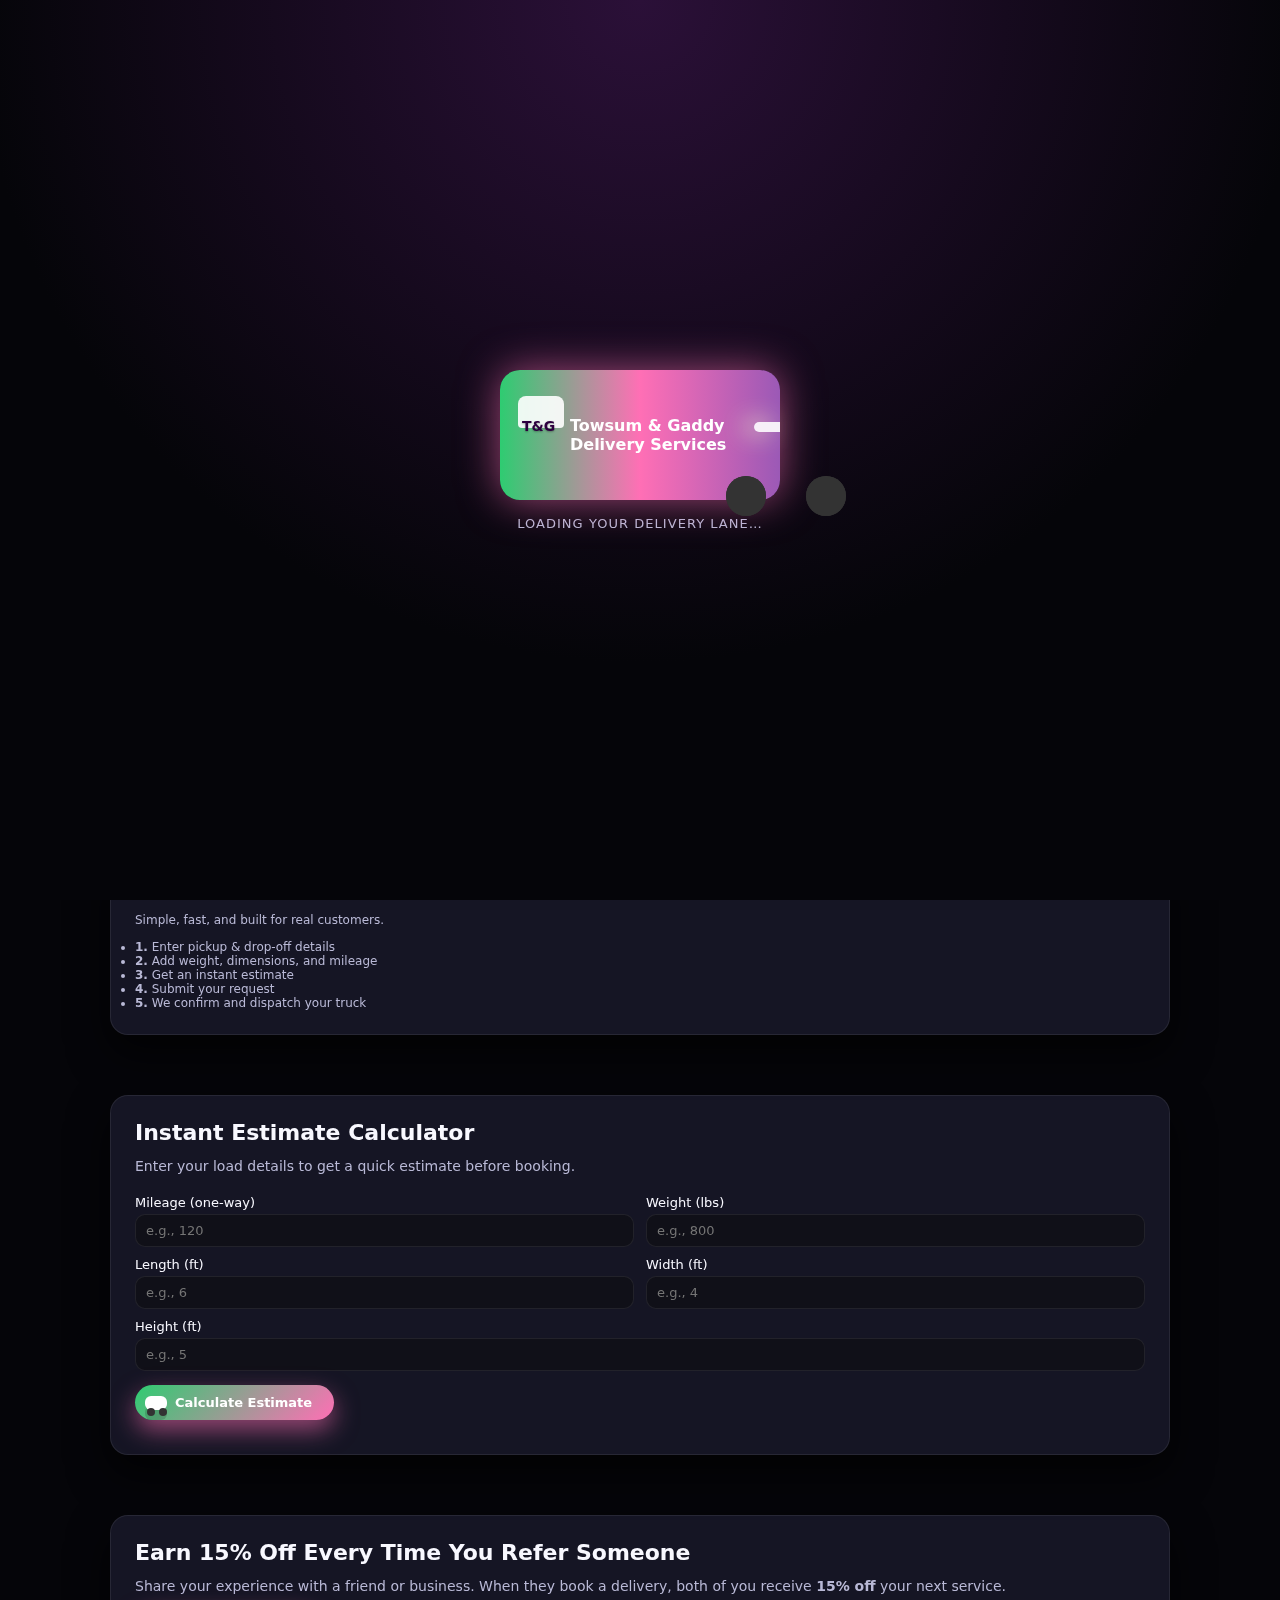
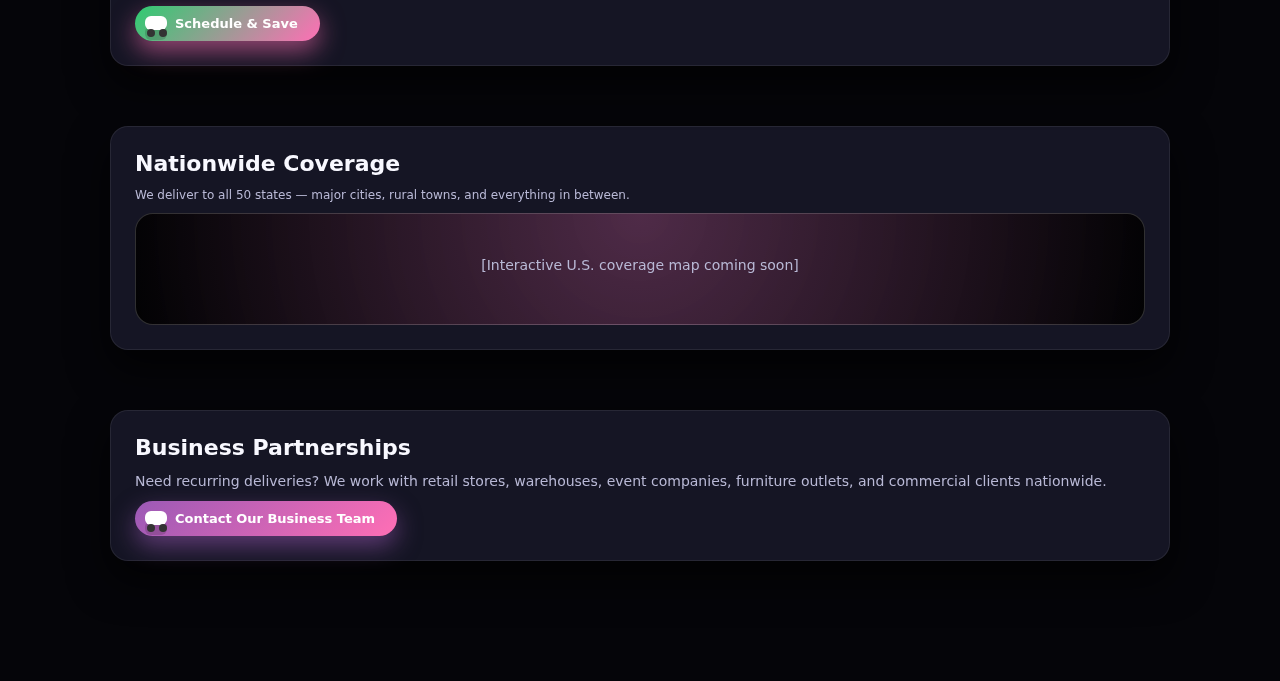
<file: index.html>
<!DOCTYPE html>
<html lang="en">
<head>
  <meta charset="UTF-8" />
  <title>Towsum & Gaddy — Home</title>
  <meta name="viewport" content="width=device-width, initial-scale=1.0" />

  <!-- Correct global links -->
  <link rel="stylesheet" href="styles/style.css">
  <script src="scripts/app.js" defer></script>
</head>

<body data-theme="dark">

  <!-- Hidden admin access -->
  <div id="admin-click-zone" style="position:fixed;top:0;right:0;width:60px;height:60px;z-index:50;"></div>

  <!-- Loading screen -->
  <div id="loading-screen">
    <div class="loading-van">
      Towsum &amp; Gaddy<br/>Delivery Services
      <div class="loading-van-wheels"></div>
      <div class="loading-van-headlights"></div>
    </div>
    <div class="loading-text">Loading your delivery lane…</div>
  </div>

  <!-- Road background -->
  <div class="background-road">
    <div class="road">
      <div class="road-line" style="animation-delay:0s"></div>
      <div class="road-line" style="animation-delay:.25s"></div>
      <div class="road-line" style="animation-delay:.5s"></div>
      <div class="road-line" style="animation-delay:.75s"></div>
    </div>
  </div>

  <!-- Header -->
  <header>
    <div class="nav">
      <div class="logo">Towsum &amp; Gaddy</div>

      <nav class="nav-links">
        <a href="index.html" style="opacity:1;font-weight:700;">Home</a>
        <a href="services.html">Services</a>
        <a href="pricing.html">Pricing</a>
        <a href="schedule.html">Schedule</a>
        <a href="contact.html">Contact</a>
        <a href="privacy.html">Privacy</a>
      </nav>

      <div class="nav-right">
        <button class="theme-toggle" id="theme-toggle">
          <span id="theme-icon">🌙</span>
          <span id="theme-label">Dark</span>
        </button>
        <button class="truck-btn" onclick="location.href='schedule.html'">Schedule</button>
      </div>
    </div>
  </header>

  <!-- MAIN CONTENT -->
  <main>

    <!-- HERO SECTION -->
    <section id="home">
      <div class="hero">

        <!-- LEFT SIDE -->
        <div>
          <div class="hero-badge">
            <span>Nationwide Delivery</span>
            <span style="width:6px;height:6px;border-radius:50%;background:var(--green);"></span>
            <span>26‑Foot Box Trucks</span>
          </div>

          <h1>America’s Most Reliable 26‑Foot Delivery Service</h1>

          <p>
            Towsum & Gaddy delivers anywhere in the United States — fast, insured, and professional.
            Whether it’s oversized freight, furniture, equipment, pallets, or full commercial loads,
            our nationwide fleet handles it with precision and care.
          </p>

          <div class="hero-buttons">
            <button class="truck-btn" onclick="location.href='schedule.html'">Book a Delivery</button>
            <button class="truck-btn secondary" onclick="document.getElementById('estimate').scrollIntoView({behavior:'smooth'})">
              Instant Estimate
            </button>
          </div>

          <div class="pill-row" style="margin-top:18px;">
            <div class="pill">Nationwide Coverage</div>
            <div class="pill">Commercial & Residential</div>
            <div class="pill">Same‑Day Options</div>
            <div class="pill">Insured & Certified</div>
            <div class="pill">15% Referral Discount</div>
          </div>
        </div>

        <!-- RIGHT SIDE CARD -->
        <div class="hero-card">
          <div class="hero-card-title">Trusted Nationwide</div>
          <div class="hero-card-main">Book in minutes. Delivered with care.</div>
          <p class="small-text">
            Your request is instantly sent to dispatch and stored securely in your private dashboard.
          </p>
        </div>

      </div>
    </section>

    <!-- WHY CHOOSE US -->
    <section id="why-us">
      <h2>Why Choose Towsum & Gaddy?</h2>
      <p>We’re not just a delivery service — we’re a nationwide logistics partner.</p>

      <div class="two-col" style="margin-top:20px;">
        <div class="hero-card">
          <h3>Nationwide Coverage</h3>
          <p>We deliver to all 50 states — major cities, rural towns, and everything in between.</p>
        </div>

        <div class="hero-card">
          <h3>Professional 26‑Foot Trucks</h3>
          <p>Perfect for oversized items, freight, pallets, furniture, and equipment.</p>
        </div>

        <div class="hero-card">
          <h3>Transparent Pricing</h3>
          <p>No hidden fees. No surprises. You see your estimate before booking.</p>
        </div>

        <div class="hero-card">
          <h3>Referral Rewards</h3>
          <p>Refer someone and both of you get <strong>15% off</strong> your next delivery.</p>
        </div>
      </div>
    </section>

    <!-- HOW IT WORKS -->
    <section id="how-it-works">
      <h2>How It Works</h2>
      <p class="small-text">Simple, fast, and built for real customers.</p>

      <ul class="small-text" style="margin-top:10px;">
        <li><strong>1.</strong> Enter pickup & drop‑off details</li>
        <li><strong>2.</strong> Add weight, dimensions, and mileage</li>
        <li><strong>3.</strong> Get an instant estimate</li>
        <li><strong>4.</strong> Submit your request</li>
        <li><strong>5.</strong> We confirm and dispatch your truck</li>
      </ul>
    </section>

    <!-- INSTANT ESTIMATE -->
    <section id="estimate">
      <h2>Instant Estimate Calculator</h2>
      <p>Enter your load details to get a quick estimate before booking.</p>

      <form id="estimate-form">
        <div class="two-col">
          <div>
            <label>Mileage (one‑way)</label>
            <input id="est-miles" type="number" placeholder="e.g., 120" required />
          </div>
          <div>
            <label>Weight (lbs)</label>
            <input id="est-weight" type="number" placeholder="e.g., 800" required />
          </div>
        </div>

        <div class="two-col">
          <div>
            <label>Length (ft)</label>
            <input id="est-length" type="number" placeholder="e.g., 6" required />
          </div>
          <div>
            <label>Width (ft)</label>
            <input id="est-width" type="number" placeholder="e.g., 4" required />
          </div>
        </div>

        <div>
          <label>Height (ft)</label>
          <input id="est-height" type="number" placeholder="e.g., 5" required />
        </div>

        <button type="button" class="truck-btn" style="margin-top:14px;" onclick="calculateEstimate()">
          Calculate Estimate
        </button>

        <p id="estimate-result" class="small-text" style="margin-top:10px;font-weight:bold;"></p>
      </form>
    </section>

    <!-- REFERRAL -->
    <section id="referral">
      <h2>Earn 15% Off Every Time You Refer Someone</h2>
      <p>
        Share your experience with a friend or business. When they book a delivery, both of you receive
        <strong>15% off</strong> your next service.
      </p>
      <button class="truck-btn" onclick="location.href='schedule.html'">Schedule & Save</button>
    </section>

    <!-- COVERAGE MAP -->
    <section id="coverage">
      <h2>Nationwide Coverage</h2>
      <p class="small-text">We deliver to all 50 states — major cities, rural towns, and everything in between.</p>

      <div class="hero-card" style="text-align:center;padding:40px;">
        <p style="font-size:14px;color:var(--muted);">
          [Interactive U.S. coverage map coming soon]
        </p>
      </div>
    </section>

    <!-- BUSINESS PARTNERS -->
    <section id="partners">
      <h2>Business Partnerships</h2>
      <p>
        Need recurring deliveries? We work with retail stores, warehouses, event companies, furniture outlets,
        and commercial clients nationwide.
      </p>
      <button class="truck-btn secondary" onclick="location.href='contact.html'">Contact Our Business Team</button>
    </section>

  </main>

</body>
</html>
</file>
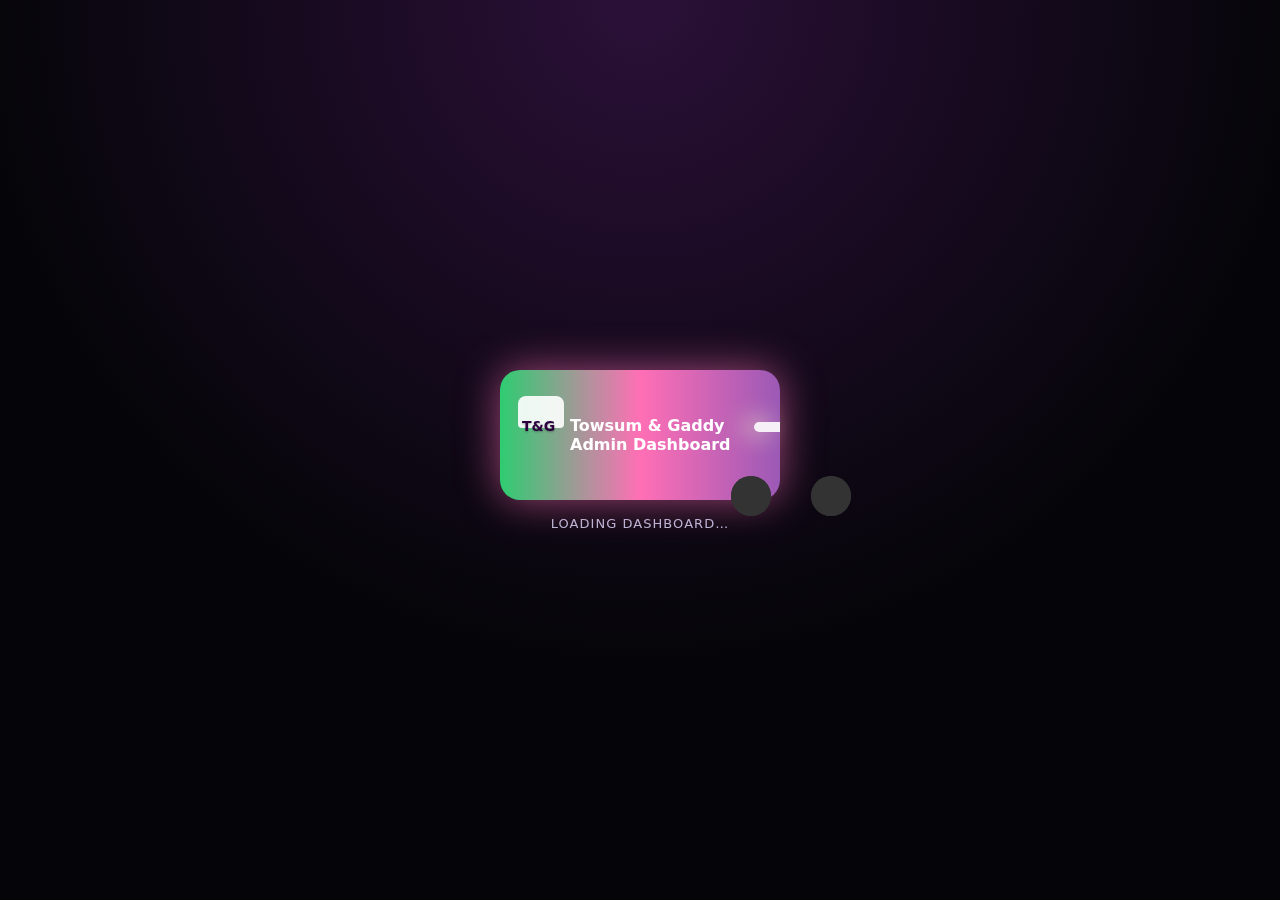
<file: admin.html>
<!DOCTYPE html>
<html lang="en">
<head>
  <meta charset="UTF-8" />
  <title>Towsum & Gaddy — Admin Dashboard</title>
  <meta name="viewport" content="width=device-width, initial-scale=1.0" />

  <link rel="stylesheet" href="styles/style.css">
  <script src="scripts/app.js" defer></script>
</head>

<body data-theme="dark">

  <!-- Hidden admin tap zone -->
  <div id="admin-click-zone" style="position:fixed;top:0;right:0;width:50px;height:50px;z-index:50;"></div>

  <!-- Loading screen -->
  <div id="loading-screen">
    <div class="loading-van">
      Towsum &amp; Gaddy<br/>Admin Dashboard
      <div class="loading-van-wheels"></div>
      <div class="loading-van-headlights"></div>
    </div>
    <div class="loading-text">Loading dashboard…</div>
  </div>

  <!-- Road background -->
  <div class="background-road">
    <div class="road">
      <div class="road-line"></div>
      <div class="road-line" style="animation-delay:.25s"></div>
      <div class="road-line" style="animation-delay:.5s"></div>
      <div class="road-line" style="animation-delay:.75s"></div>
    </div>
  </div>

  <!-- HEADER -->
  <header>
    <div class="nav">
      <div class="logo">Admin — Towsum &amp; Gaddy</div>

      <div class="nav-right">
        <button class="theme-toggle" id="theme-toggle">
          <span id="theme-icon">🌙</span>
          <span id="theme-label">Dark</span>
        </button>
      </div>
    </div>
  </header>

  <!-- SIDEBAR + MAIN -->
  <div style="display:flex;min-height:calc(100vh - 70px);">

    <!-- SIDEBAR -->
    <aside style="
      width:240px;
      background:var(--card);
      border-right:1px solid var(--border-subtle);
      padding:20px;
      display:flex;
      flex-direction:column;
      gap:12px;
    ">
      <button class="dash-btn active" data-section="home">🏠 Overview</button>
      <button class="dash-btn" data-section="clients">👤 Clients</button>
      <button class="dash-btn" data-section="deliveries">🚚 Deliveries</button>
      <button class="dash-btn" data-section="contracts">📄 Contracts</button>
      <button class="dash-btn" data-section="employees">🧑‍🔧 Employees</button>
      <button class="dash-btn" data-section="settings">⚙️ Settings</button>

      <div style="margin-top:auto;">
        <button class="truck-btn secondary" onclick="location.href='index.html'">Exit Dashboard</button>
      </div>
    </aside>

    <!-- MAIN CONTENT -->
    <main style="flex:1;padding:24px;">

      <!-- OVERVIEW -->
      <section id="dash-home">
        <h2>Dashboard Overview</h2>
        <p class="small-text">Your business at a glance.</p>

        <div class="two-col" style="margin-top:20px;">
          <div class="hero-card">
            <h3>Total Clients</h3>
            <div id="stat-clients" class="hero-card-main">0</div>
          </div>

          <div class="hero-card">
            <h3>Total Deliveries</h3>
            <div id="stat-deliveries" class="hero-card-main">0</div>
          </div>

          <div class="hero-card">
            <h3>Total Contracts</h3>
            <div id="stat-contracts" class="hero-card-main">0</div>
          </div>

          <div class="hero-card">
            <h3>Total Employees</h3>
            <div id="stat-employees" class="hero-card-main">0</div>
          </div>
        </div>
      </section>

      <!-- CLIENTS -->
      <section id="dash-clients" style="display:none;">
        <h2>Clients</h2>

        <div class="hero-card" style="margin-bottom:20px;">
          <h3>Add Client</h3>
          <div class="two-col">
            <input id="client-add-name" placeholder="Name">
            <input id="client-add-phone" placeholder="Phone">
          </div>
          <div class="two-col">
            <input id="client-add-email" placeholder="Email">
            <input id="client-add-address" placeholder="Address">
          </div>
          <button id="client-add-btn" class="truck-btn" style="margin-top:10px;">Add Client</button>
        </div>

        <table class="admin-table">
          <thead>
            <tr>
              <th>Name</th><th>Phone</th><th>Email</th><th>Address</th><th>Notes</th>
            </tr>
          </thead>
          <tbody id="clients-table"></tbody>
        </table>
      </section>

      <!-- DELIVERIES -->
      <section id="dash-deliveries" style="display:none;">
        <h2>Deliveries</h2>

        <div class="hero-card" style="margin-bottom:20px;">
          <h3>Add Delivery</h3>
          <div class="two-col">
            <input id="del-add-client" placeholder="Client Name">
            <input id="del-add-pickup" placeholder="Pickup Address">
          </div>
          <div class="two-col">
            <input id="del-add-dropoff" placeholder="Drop‑off Address">
            <input id="del-add-datetime" type="datetime-local">
          </div>
          <button id="del-add-btn" class="truck-btn" style="margin-top:10px;">Add Delivery</button>
        </div>

        <table class="admin-table">
          <thead>
            <tr>
              <th>ID</th><th>Client</th><th>Pickup</th><th>Drop‑off</th><th>Date/Time</th><th>Status</th>
            </tr>
          </thead>
          <tbody id="deliveries-table"></tbody>
        </table>
      </section>

      <!-- CONTRACTS -->
      <section id="dash-contracts" style="display:none;">
        <h2>Contracts</h2>

        <div class="hero-card" style="margin-bottom:20px;">
          <h3>Add Contract</h3>
          <div class="two-col">
            <input id="con-add-client" placeholder="Client Name">
            <input id="con-add-type" placeholder="Contract Type">
          </div>
          <div class="two-col">
            <input id="con-add-rate" placeholder="Rate">
            <input id="con-add-status" placeholder="Status (Draft/Active)">
          </div>
          <button id="con-add-btn" class="truck-btn" style="margin-top:10px;">Add Contract</button>
        </div>

        <table class="admin-table">
          <thead>
            <tr>
              <th>ID</th><th>Client</th><th>Type</th><th>Rate</th><th>Status</th>
            </tr>
          </thead>
          <tbody id="contracts-table"></tbody>
        </table>
      </section>

      <!-- EMPLOYEES -->
      <section id="dash-employees" style="display:none;">
        <h2>Employees</h2>

        <div class="hero-card" style="margin-bottom:20px;">
          <h3>Add Employee</h3>
          <div class="two-col">
            <input id="emp-add-name" placeholder="Name">
            <input id="emp-add-phone" placeholder="Phone">
          </div>
          <div class="two-col">
            <input id="emp-add-email" placeholder="Email">
            <input id="emp-add-role" placeholder="Role">
          </div>
          <button id="emp-add-btn" class="truck-btn" style="margin-top:10px;">Add Employee</button>
        </div>

        <table class="admin-table">
          <thead>
            <tr>
              <th>Name</th><th>Phone</th><th>Email</th><th>Role</th>
            </tr>
          </thead>
          <tbody id="employees-table"></tbody>
        </table>
      </section>

      <!-- SETTINGS -->
      <section id="dash-settings" style="display:none;">
        <h2>Settings</h2>

        <div class="hero-card">
          <h3>Change Admin PIN</h3>
          <input id="pin-change" placeholder="New PIN">
          <button id="pin-save" class="truck-btn" style="margin-top:10px;">Save PIN</button>
        </div>
      </section>

    </main>
  </div>

</body>
</html>
</file>
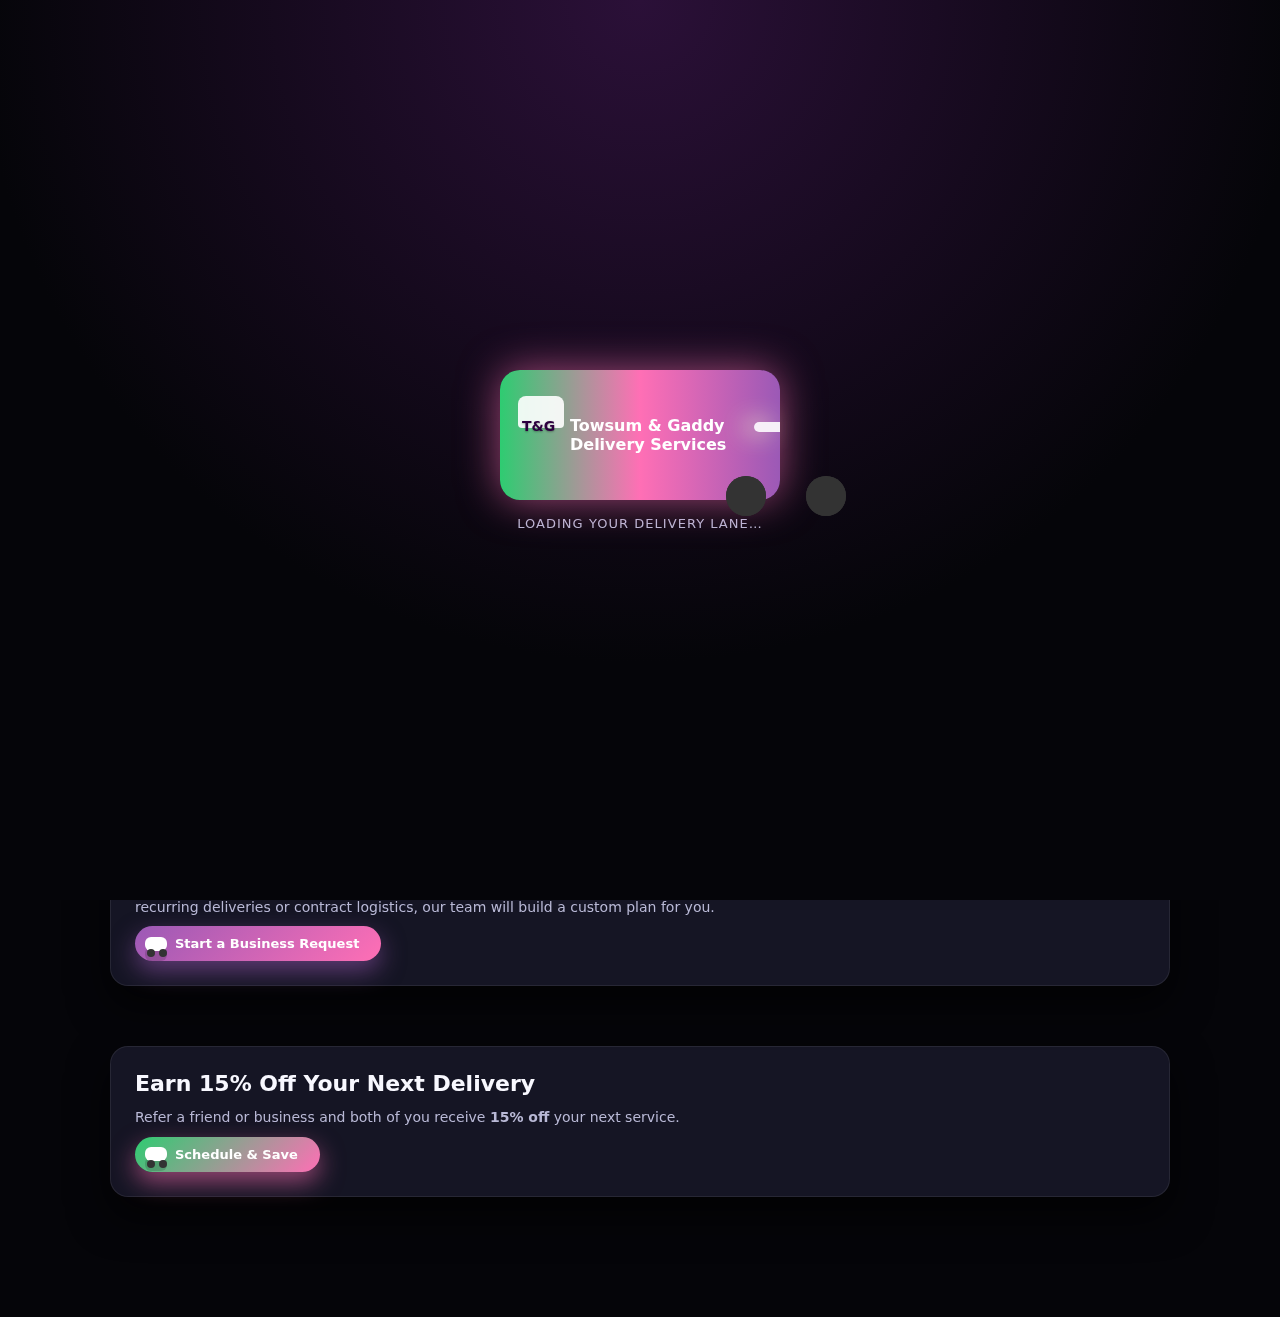
<file: contact.html>
<!DOCTYPE html>
<html lang="en">
<head>
  <meta charset="UTF-8" />
  <title>Towsum & Gaddy — Contact</title>
  <meta name="viewport" content="width=device-width, initial-scale=1.0" />

  <!-- Correct global links -->
  <link rel="stylesheet" href="styles/style.css">
  <script src="scripts/app.js" defer></script>
</head>

<body data-theme="dark">

  <!-- Hidden admin access -->
  <div id="admin-click-zone" style="position:fixed;top:0;right:0;width:60px;height:60px;z-index:50;"></div>

  <!-- Loading screen -->
  <div id="loading-screen">
    <div class="loading-van">
      Towsum &amp; Gaddy<br/>Delivery Services
      <div class="loading-van-wheels"></div>
      <div class="loading-van-headlights"></div>
    </div>
    <div class="loading-text">Loading your delivery lane…</div>
  </div>

  <!-- Road background -->
  <div class="background-road">
    <div class="road">
      <div class="road-line" style="animation-delay:0s"></div>
      <div class="road-line" style="animation-delay:.25s"></div>
      <div class="road-line" style="animation-delay:.5s"></div>
      <div class="road-line" style="animation-delay:.75s"></div>
    </div>
  </div>

  <!-- Header -->
  <header>
    <div class="nav">
      <div class="logo">Towsum &amp; Gaddy</div>

      <nav class="nav-links">
        <a href="index.html">Home</a>
        <a href="services.html">Services</a>
        <a href="pricing.html">Pricing</a>
        <a href="schedule.html">Schedule</a>
        <a href="contact.html" style="opacity:1;font-weight:700;">Contact</a>
        <a href="privacy.html">Privacy</a>
      </nav>

      <div class="nav-right">
        <button class="theme-toggle" id="theme-toggle">
          <span id="theme-icon">🌙</span>
          <span id="theme-label">Dark</span>
        </button>
        <button class="truck-btn" onclick="location.href='schedule.html'">Schedule</button>
      </div>
    </div>
  </header>

  <!-- MAIN CONTENT -->
  <main>

    <!-- CONTACT INTRO -->
    <section id="contact">
      <h2>Contact Towsum & Gaddy</h2>
      <p>
        Whether you need a custom quote, have questions about nationwide delivery, or want to set up a business
        partnership — our team is here to help.
      </p>

      <p class="small-text" style="margin-top:10px;">
        Email: <strong>Towsummanadement55@gmail.com</strong><br/>
        Hours: Mon–Sat, standard business hours (custom arrangements available)
      </p>

      <p class="small-text" style="margin-top:10px;">
        Prefer to book directly? <a href="schedule.html" class="link">Schedule a delivery</a>.
      </p>
    </section>

    <!-- CONTACT FORM -->
    <section id="contact-form-section">
      <h2>Send Us a Message</h2>
      <p class="small-text">Your message goes directly to our dispatch inbox.</p>

      <form id="contact-form">
        <div class="two-col">
          <div>
            <label>Your Name</label>
            <input id="c-name" required />
          </div>
          <div>
            <label>Your Email</label>
            <input id="c-email" type="email" required />
          </div>
        </div>

        <label>Your Phone</label>
        <input id="c-phone" required />

        <label>Your Message</label>
        <textarea id="c-message" placeholder="Tell us what you need help with…" required></textarea>

        <button type="submit" class="truck-btn" style="margin-top:14px;">Send Message</button>
      </form>

      <p id="contact-result" class="small-text" style="margin-top:10px;font-weight:bold;"></p>
    </section>

    <!-- BUSINESS INQUIRIES -->
    <section id="business">
      <h2>Business & Partnership Inquiries</h2>
      <p>
        Towsum & Gaddy works with retail stores, warehouses, furniture outlets, event companies, and commercial clients
        nationwide. If you need recurring deliveries or contract logistics, our team will build a custom plan for you.
      </p>
      <button class="truck-btn secondary" onclick="location.href='schedule.html'">Start a Business Request</button>
    </section>

    <!-- REFERRAL REMINDER -->
    <section id="referral">
      <h2>Earn 15% Off Your Next Delivery</h2>
      <p>
        Refer a friend or business and both of you receive <strong>15% off</strong> your next service.
      </p>
      <button class="truck-btn" onclick="location.href='schedule.html'">Schedule & Save</button>
    </section>

  </main>

</body>
</html>
</file>
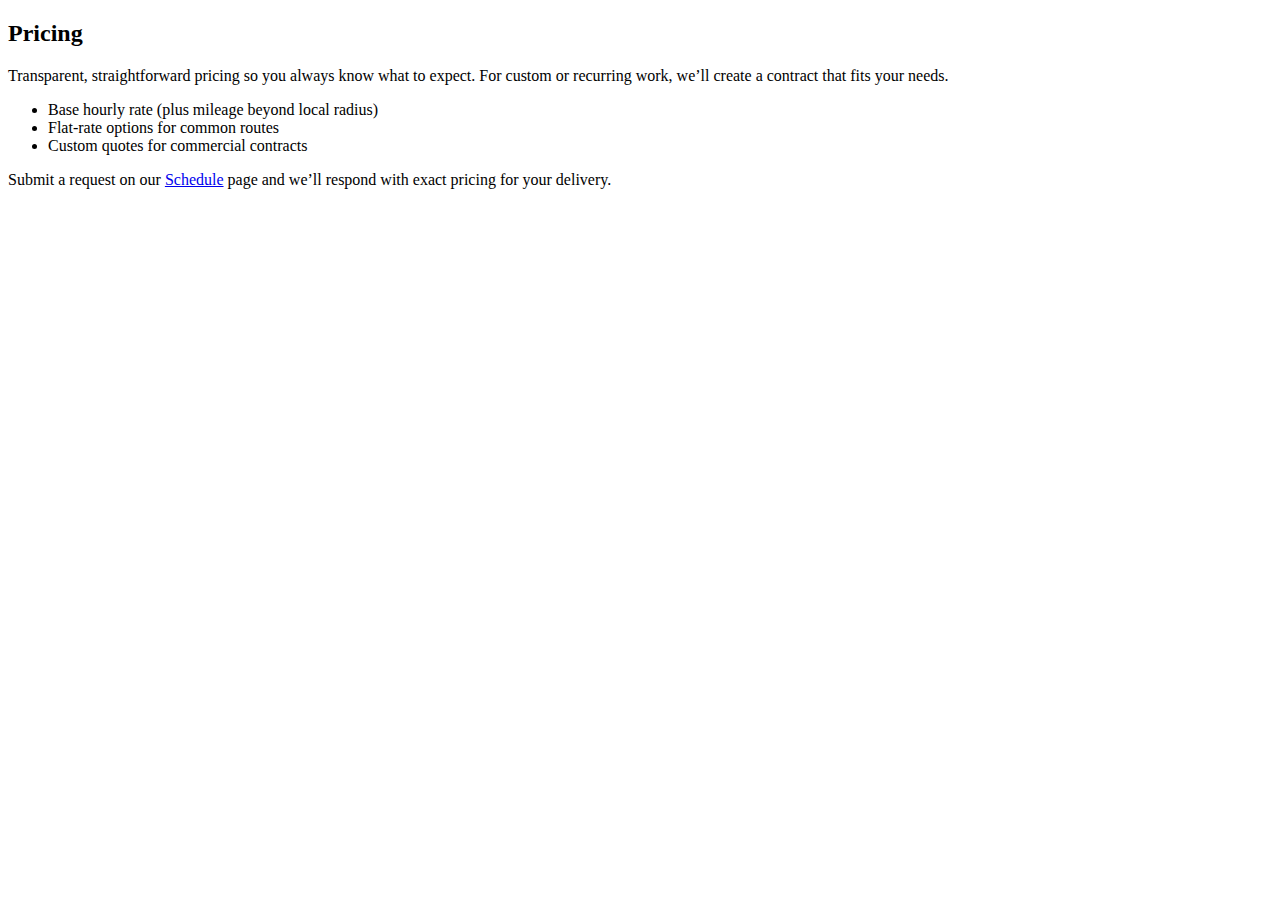
<file: pricing.html>
<!-- pricing.html -->
<!DOCTYPE html>
<html lang="en">
<head>
  <meta charset="UTF-8" />
  <title>Towsum & Gaddy — Pricing</title>
  <meta name="viewport" content="width=device-width, initial-scale=1.0" />
  <!-- reuse same <style> block from index.html -->
</head>
<body data-theme="dark">
  <!-- loading, background, admin zone, header -->
  <main>
    <section id="pricing">
      <h2>Pricing</h2>
      <p>
        Transparent, straightforward pricing so you always know what to expect. For custom or recurring work, we’ll
        create a contract that fits your needs.
      </p>
      <ul class="small-text">
        <li>Base hourly rate (plus mileage beyond local radius)</li>
        <li>Flat‑rate options for common routes</li>
        <li>Custom quotes for commercial contracts</li>
      </ul>
      <p class="small-text" style="margin-top:8px;">
        Submit a request on our <a href="schedule.html" class="link">Schedule</a> page and we’ll respond with exact
        pricing for your delivery.
      </p>
    </section>
  </main>
  <!-- reuse same <script> -->
</body>
</html>
</file>
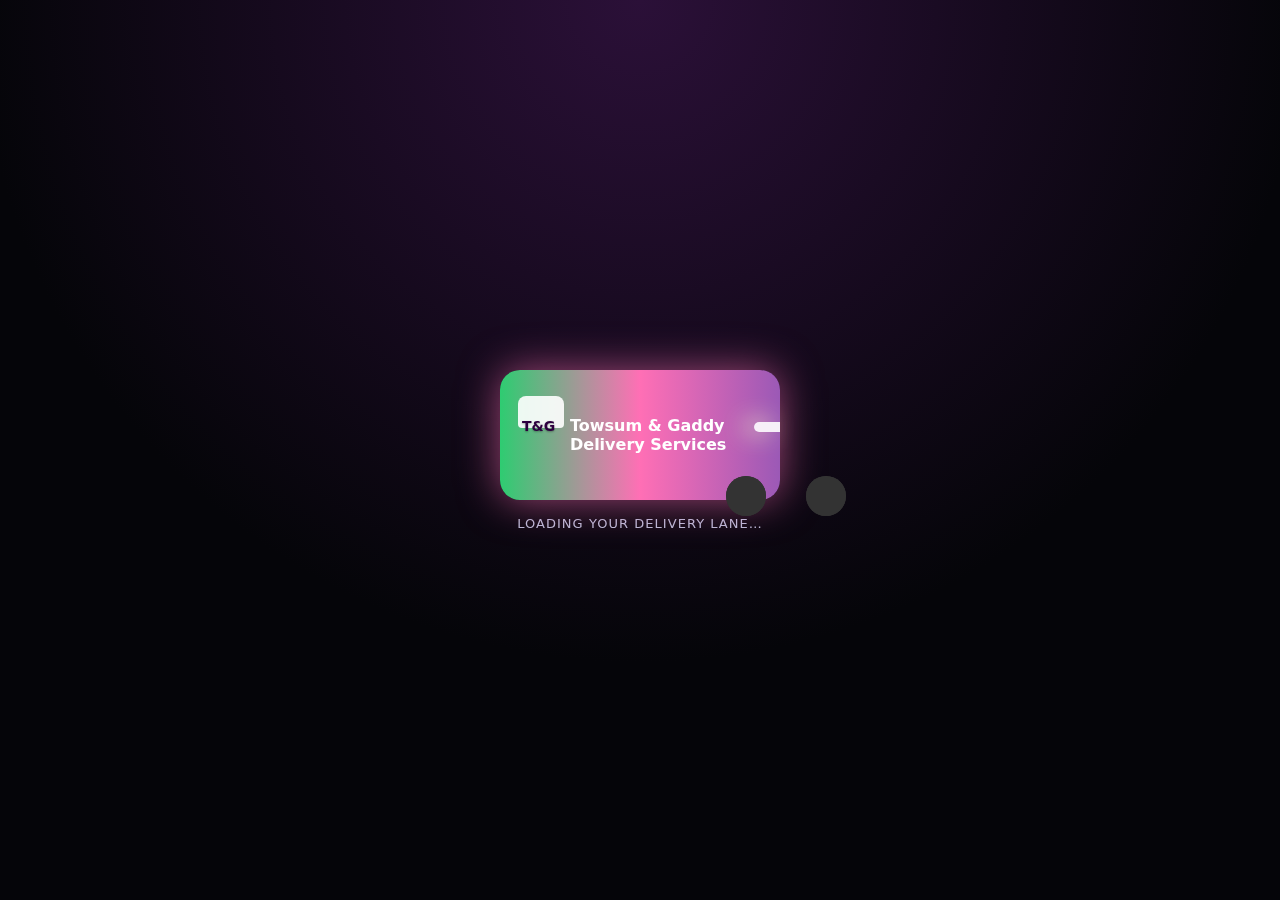
<file: privacy.html>
<!DOCTYPE html>
<html lang="en">
<head>
  <meta charset="UTF-8" />
  <title>Towsum & Gaddy — Privacy Policy</title>
  <meta name="viewport" content="width=device-width, initial-scale=1.0" />

  <link rel="stylesheet" href="styles/style.css">
  <script src="scripts/app.js" defer></script>
</head>

<body data-theme="dark">

  <div id="admin-click-zone" style="position:fixed;top:0;right:0;width:60px;height:60px;z-index:50;"></div>

  <div id="loading-screen">
    <div class="loading-van">
      Towsum &amp; Gaddy<br/>Delivery Services
      <div class="loading-van-wheels"></div>
      <div class="loading-van-headlights"></div>
    </div>
    <div class="loading-text">Loading your delivery lane…</div>
  </div>

  <div class="background-road">
    <div class="road">
      <div class="road-line"></div>
      <div class="road-line" style="animation-delay:.25s"></div>
      <div class="road-line" style="animation-delay:.5s"></div>
      <div class="road-line" style="animation-delay:.75s"></div>
    </div>
  </div>

  <header>
    <div class="nav">
      <div class="logo">Towsum &amp; Gaddy</div>

      <nav class="nav-links">
        <a href="index.html">Home</a>
        <a href="services.html">Services</a>
        <a href="pricing.html">Pricing</a>
        <a href="schedule.html">Schedule</a>
        <a href="contact.html">Contact</a>
        <a href="privacy.html" style="opacity:1;font-weight:700;">Privacy</a>
      </nav>

      <div class="nav-right">
        <button class="theme-toggle" id="theme-toggle">
          <span id="theme-icon">🌙</span>
          <span id="theme-label">Dark</span>
        </button>
      </div>
    </div>
  </header>

  <main>

    <section id="privacy">
      <h2>Privacy Policy</h2>
      <p>
        Towsum & Gaddy respects your privacy. We only collect information needed to schedule deliveries,
        communicate with clients, and operate our business.
      </p>

      <h3>Information We Collect</h3>
      <ul class="small-text">
        <li>Name, phone number, and email</li>
        <li>Pickup and drop‑off addresses</li>
        <li>Cargo details</li>
        <li>Messages sent through our contact form</li>
      </ul>

      <h3>How We Use Your Information</h3>
      <ul class="small-text">
        <li>To schedule and confirm deliveries</li>
        <li>To communicate with clients</li>
        <li>To improve our services</li>
      </ul>

      <h3>Your Data</h3>
      <p class="small-text">
        Your information is stored securely and never sold or shared with third parties.
      </p>

      <h3>Contact Us</h3>
      <p class="small-text">
        For privacy questions, email: <strong>Towsummanadement55@gmail.com</strong>
      </p>
    </section>

  </main>

</body>
</html>
</file>
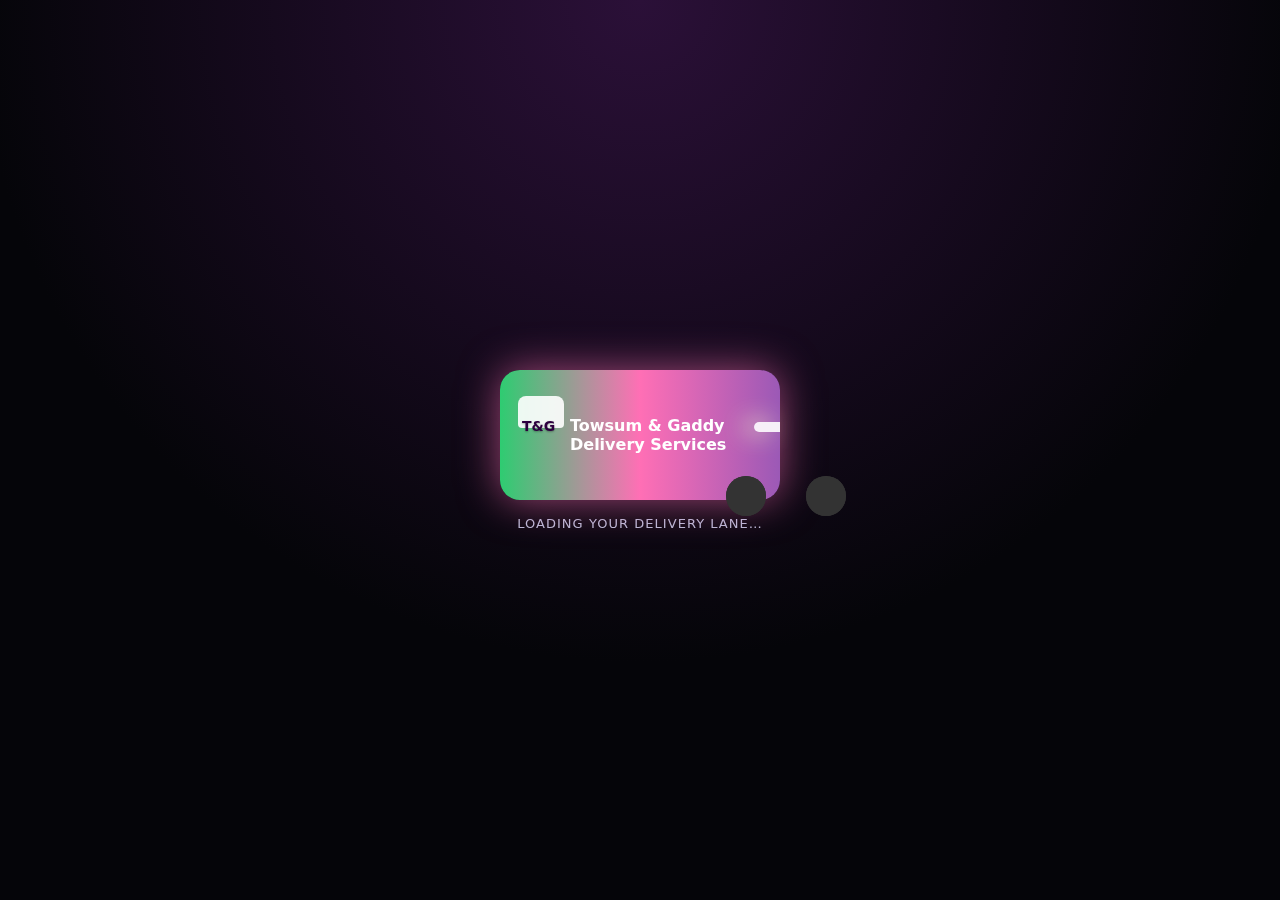
<file: schedule.html>
<!DOCTYPE html>
<html lang="en">
<head>
  <meta charset="UTF-8" />
  <title>Towsum & Gaddy — Schedule Delivery</title>
  <meta name="viewport" content="width=device-width, initial-scale=1.0" />

  <link rel="stylesheet" href="styles/style.css">
  <script src="scripts/app.js" defer></script>
</head>

<body data-theme="dark">

  <div id="admin-click-zone" style="position:fixed;top:0;right:0;width:60px;height:60px;z-index:50;"></div>

  <div id="loading-screen">
    <div class="loading-van">
      Towsum &amp; Gaddy<br/>Delivery Services
      <div class="loading-van-wheels"></div>
      <div class="loading-van-headlights"></div>
    </div>
    <div class="loading-text">Loading your delivery lane…</div>
  </div>

  <div class="background-road">
    <div class="road">
      <div class="road-line"></div>
      <div class="road-line" style="animation-delay:.25s"></div>
      <div class="road-line" style="animation-delay:.5s"></div>
      <div class="road-line" style="animation-delay:.75s"></div>
    </div>
  </div>

  <header>
    <div class="nav">
      <div class="logo">Towsum &amp; Gaddy</div>

      <nav class="nav-links">
        <a href="index.html">Home</a>
        <a href="services.html">Services</a>
        <a href="pricing.html">Pricing</a>
        <a href="schedule.html" style="opacity:1;font-weight:700;">Schedule</a>
        <a href="contact.html">Contact</a>
        <a href="privacy.html">Privacy</a>
      </nav>

      <div class="nav-right">
        <button class="theme-toggle" id="theme-toggle">
          <span id="theme-icon">🌙</span>
          <span id="theme-label">Dark</span>
        </button>
      </div>
    </div>
  </header>

  <main>

    <section id="schedule">
      <h2>Schedule a Delivery</h2>
      <p>Fill out the form below and our dispatch team will confirm your delivery.</p>

      <form id="schedule-form">

        <div class="two-col">
          <div>
            <label>Your Name</label>
            <input id="client-name" required />
          </div>
          <div>
            <label>Your Phone</label>
            <input id="client-phone" required />
          </div>
        </div>

        <label>Your Email</label>
        <input id="client-email" type="email" required />

        <label>Preferred Date & Time</label>
        <input id="preferred-date" type="datetime-local" required />

        <label>Pickup Address</label>
        <input id="pickup-address" required />

        <label>Drop‑off Address</label>
        <input id="dropoff-address" required />

        <label>Cargo Description</label>
        <textarea id="cargo-description" required></textarea>

        <label>Add‑ons</label>
        <select id="addons">
          <option value="">None</option>
          <option value="Liftgate">Liftgate</option>
          <option value="Extra Labor">Extra Labor</option>
          <option value="Fragile Handling">Fragile Handling</option>
        </select>

        <button class="truck-btn" style="margin-top:20px;">Submit Request</button>
      </form>

    </section>

  </main>

</body>
</html>
</file>
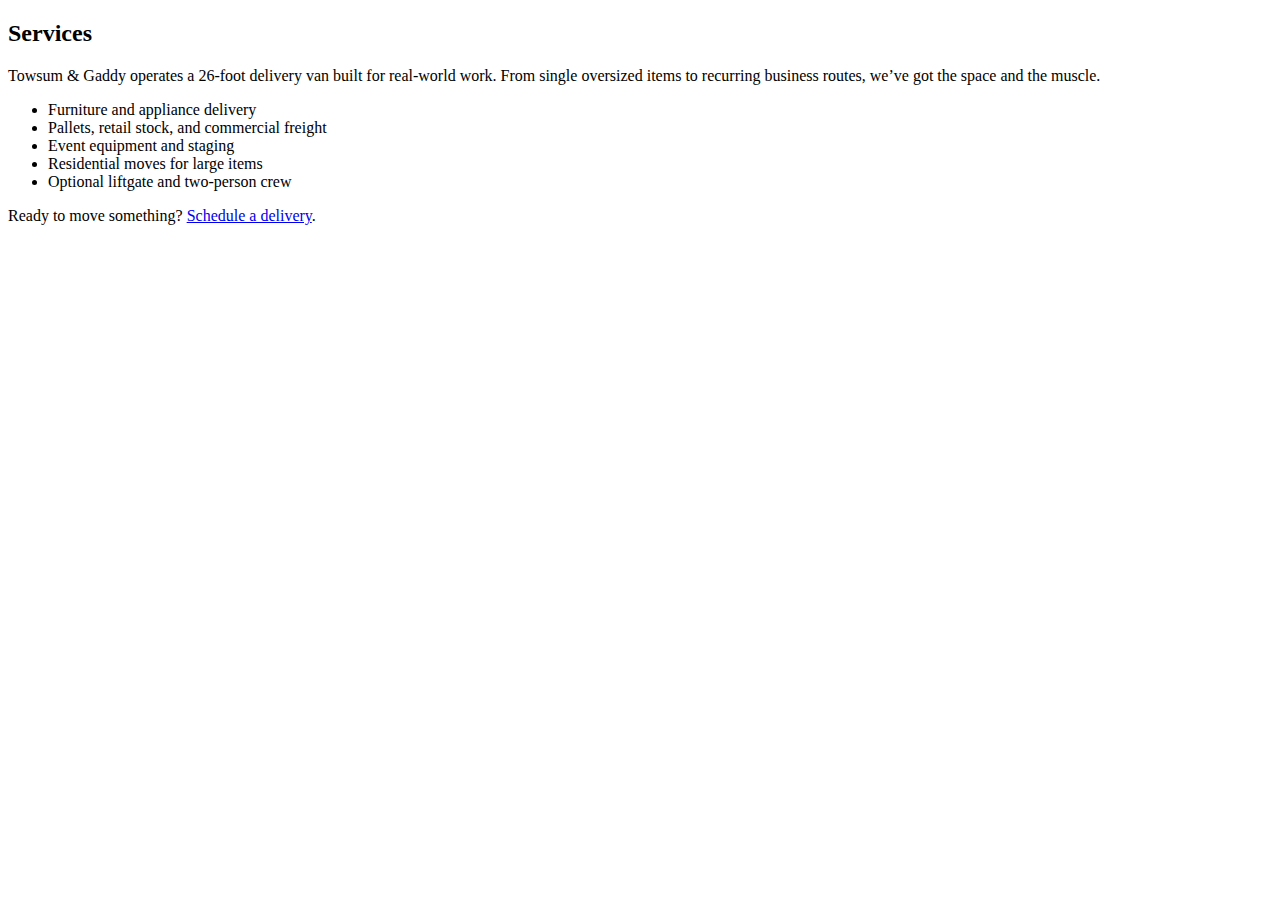
<file: services.html>
<!-- services.html -->
<!DOCTYPE html>
<html lang="en">
<head>
  <meta charset="UTF-8" />
  <title>Towsum & Gaddy — Services</title>
  <meta name="viewport" content="width=device-width, initial-scale=1.0" />
  <!-- reuse same <style> block from index.html -->
</head>
<body data-theme="dark">
  <!-- reuse loading-screen, background-road, admin-click-zone, header (nav links updated to this page active if you want) -->
  <!-- main content -->
  <main>
    <section id="services">
      <h2>Services</h2>
      <p>
        Towsum &amp; Gaddy operates a 26‑foot delivery van built for real‑world work. From single oversized items to
        recurring business routes, we’ve got the space and the muscle.
      </p>
      <ul class="small-text">
        <li>Furniture and appliance delivery</li>
        <li>Pallets, retail stock, and commercial freight</li>
        <li>Event equipment and staging</li>
        <li>Residential moves for large items</li>
        <li>Optional liftgate and two‑person crew</li>
      </ul>
      <p class="small-text" style="margin-top:10px;">
        Ready to move something? <a href="schedule.html" class="link">Schedule a delivery</a>.
      </p>
    </section>
  </main>
  <!-- reuse same <script> block from index.html (theme + loading + admin redirect) -->
</body>
</html>
</file>
<file: styles/style.css>
/* =========================================================
   TOWSUM & GADDY — GLOBAL STYLE SHEET
   Unified styling for ALL pages + admin dashboard
   ========================================================= */

/* ------------------------------
   THEME VARIABLES
------------------------------ */
:root {
  --green: #2ecc71;
  --pink: #ff6fb5;
  --purple: #9b59b6;
  --yellow: #f1c40f;

  --white: #ffffff;
  --black: #050509;

  --bg: #050509;
  --bg-soft: #101018;
  --card: #151524;
  --text: #f8f8ff;
  --muted: #b9b9d6;
  --border-subtle: rgba(255, 255, 255, 0.08);
  --shadow-soft: 0 18px 40px rgba(0, 0, 0, 0.7);
}

body[data-theme="light"] {
  --bg: #fdfbff;
  --bg-soft: #f3ecff;
  --card: #ffffff;
  --text: #1b1024;
  --muted: #6b5a80;
  --border-subtle: rgba(0, 0, 0, 0.08);
  --shadow-soft: 0 18px 40px rgba(0, 0, 0, 0.12);
}

/* ------------------------------
   GLOBAL RESET
------------------------------ */
* {
  box-sizing: border-box;
  margin: 0;
  padding: 0;
  font-family: system-ui, -apple-system, BlinkMacSystemFont, "Segoe UI", sans-serif;
}

body {
  background: var(--bg);
  color: var(--text);
  overflow-x: hidden;
  transition: background 0.35s ease, color 0.35s ease;
}

/* ------------------------------
   TRUCK CURSOR (SVG)
------------------------------ */
body {
  cursor: url("data:image/svg+xml;utf8,\
<svg xmlns='http://www.w3.org/2000/svg' width='48' height='48'>\
<defs>\
<linearGradient id='g' x1='0%' y1='0%' x2='100%' y2='0%'>\
<stop offset='0%' stop-color='%232ecc71'/>\
<stop offset='50%' stop-color='%23ff6fb5'/>\
<stop offset='100%' stop-color='%239b59b6'/>\
</linearGradient>\
</defs>\
<rect x='6' y='16' width='30' height='14' rx='3' ry='3' fill='url(%23g)' stroke='%23ffffff' stroke-width='1.5'/>\
<rect x='28' y='18' width='10' height='10' rx='2' ry='2' fill='url(%23g)' stroke='%23ffffff' stroke-width='1.2'/>\
<text x='30' y='25' font-size='6' font-family='system-ui' fill='white'>T&amp;G</text>\
<circle cx='14' cy='32' r='4' fill='%23333'/>\
<circle cx='30' cy='32' r='4' fill='%23333'/>\
<circle cx='14' cy='32' r='2' fill='%23999'/>\
<circle cx='30' cy='32' r='2' fill='%23999'/>\
<ellipse cx='22' cy='35' rx='14' ry='2.5' fill='rgba(0,0,0,0.35)'/>\
</svg>") 8 8, auto;
}

/* ------------------------------
   LOADING SCREEN
------------------------------ */
#loading-screen {
  position: fixed;
  inset: 0;
  background: radial-gradient(circle at top, #2b1038 0, #050509 60%);
  display: flex;
  align-items: center;
  justify-content: center;
  flex-direction: column;
  z-index: 9999;
}

body[data-theme="light"] #loading-screen {
  background: radial-gradient(circle at top, #ffe3f5 0, #fdfbff 60%);
}

.loading-van {
  width: 280px;
  height: 130px;
  border-radius: 20px;
  position: relative;
  background: linear-gradient(90deg, var(--green), var(--pink), var(--purple));
  box-shadow: 0 0 40px rgba(255, 111, 181, 0.6);
  display: flex;
  align-items: center;
  justify-content: flex-start;
  padding-left: 70px;
  color: #fff;
  font-weight: 800;
  text-align: left;
  animation: van-drive 2.4s ease-in-out infinite;
}

.loading-van::before {
  content: "";
  position: absolute;
  left: 18px;
  top: 26px;
  width: 46px;
  height: 32px;
  background: rgba(255, 255, 255, 0.9);
  border-radius: 8px 8px 4px 4px;
}

.loading-van::after {
  content: "T&G";
  position: absolute;
  left: 22px;
  top: 48px;
  font-size: 14px;
  font-weight: 900;
  color: #2c003e;
  text-shadow: 0 1px 2px rgba(0, 0, 0, 0.3);
}

.loading-van-wheels::before,
.loading-van-wheels::after {
  content: "";
  position: absolute;
  bottom: -16px;
  width: 40px;
  height: 40px;
  background: #333;
  border-radius: 50%;
  box-shadow: 80px 0 0 #333;
}

.loading-van-headlights {
  position: absolute;
  right: 0;
  top: 52px;
  width: 26px;
  height: 10px;
  background: rgba(255, 255, 255, 0.9);
  border-radius: 6px 0 0 6px;
  box-shadow: -10px 0 25px rgba(255, 255, 200, 0.9);
}

.loading-text {
  margin-top: 16px;
  font-size: 13px;
  letter-spacing: 0.08em;
  text-transform: uppercase;
  color: var(--muted);
  animation: pulse 1.4s ease-in-out infinite;
}

@keyframes van-drive {
  0% { transform: translateX(-60px); }
  50% { transform: translateX(40px); }
  100% { transform: translateX(-60px); }
}

@keyframes pulse {
  0%, 100% { opacity: 0.5; }
  50% { opacity: 1; }
}

/* ------------------------------
   ROAD BACKGROUND
------------------------------ */
.background-road {
  position: fixed;
  inset: 0;
  z-index: -1;
  overflow: hidden;
  background: radial-gradient(circle at top, #1a1024 0, var(--bg) 60%);
}

body[data-theme="light"] .background-road {
  background: radial-gradient(circle at top, #ffe9ff 0, #fdfbff 60%);
}

.road {
  position: absolute;
  left: 50%;
  transform: translateX(-50%);
  width: 60%;
  height: 200%;
  background: #222;
  top: -50%;
  box-shadow: 0 0 60px rgba(0, 0, 0, 0.8);
  border-radius: 40px;
}

body[data-theme="light"] .road {
  background: #444;
}

.road-line {
  position: absolute;
  left: 50%;
  transform: translateX(-50%);
  width: 8px;
  height: 40px;
  background: var(--yellow);
  top: -40px;
  border-radius: 999px;
  animation: road-move 1s linear infinite;
}

@keyframes road-move {
  0% { top: -40px; }
  100% { top: 100%; }
}

/* ------------------------------
   NAVIGATION
------------------------------ */
header {
  position: sticky;
  top: 0;
  z-index: 20;
  background: rgba(5, 5, 9, 0.9);
  backdrop-filter: blur(12px);
  border-bottom: 1px solid var(--border-subtle);
  transition: background 0.35s ease, border-color 0.35s ease;
}

body[data-theme="light"] header {
  background: rgba(253, 251, 255, 0.9);
}

.nav {
  max-width: 1100px;
  margin: 0 auto;
  padding: 10px 20px;
  display: flex;
  align-items: center;
  justify-content: space-between;
  gap: 12px;
}

.logo {
  font-weight: 900;
  font-size: 20px;
  background: linear-gradient(90deg, var(--green), var(--pink), var(--purple));
  -webkit-background-clip: text;
  color: transparent;
  letter-spacing: 0.06em;
  text-transform: uppercase;
}

.nav-links {
  display: flex;
  gap: 16px;
  font-size: 13px;
  flex-wrap: wrap;
}

.nav-links a {
  color: var(--text);
  text-decoration: none;
  opacity: 0.8;
  transition: opacity 0.2s ease, transform 0.2s ease;
}

.nav-links a:hover {
  opacity: 1;
  transform: translateY(-1px);
}

.nav-right {
  display: flex;
  align-items: center;
  gap: 10px;
}

/* ------------------------------
   BUBBLE TRUCK BUTTONS
------------------------------ */
.truck-btn {
  position: relative;
  padding: 10px 22px 10px 40px;
  border-radius: 999px;
  border: none;
  cursor: pointer;
  background: linear-gradient(135deg, var(--green), var(--pink));
  color: var(--white);
  font-weight: 700;
  font-size: 13px;
  box-shadow: 0 10px 24px rgba(255, 111, 181, 0.55);
  display: inline-flex;
  align-items: center;
  gap: 6px;
  overflow: hidden;
  transform-origin: center;
  animation: truck-bounce 2.4s ease-in-out infinite alternate;
}

.truck-btn.secondary {
  background: linear-gradient(135deg, var(--purple), var(--pink));
  box-shadow: 0 10px 24px rgba(155, 89, 182, 0.55);
  animation-delay: 0.4s;
}

.truck-btn::before {
  content: "";
  position: absolute;
  left: 10px;
  width: 22px;
  height: 14px;
  border-radius: 6px;
  background: var(--white);
  box-shadow: 0 10px 0 rgba(0, 0, 0, 0.15);
}

.truck-btn::after {
  content: "";
  position: absolute;
  left: 12px;
  bottom: 4px;
  width: 8px;
  height: 8px;
  border-radius: 50%;
  background: #333;
  box-shadow: 12px 0 0 #333;
}

@keyframes truck-bounce {
  0% { transform: translateX(-4px) translateY(0); }
  50% { transform: translateX(4px) translateY(-2px); }
  100% { transform: translateX(-4px) translateY(0); }
}

/* ------------------------------
   THEME TOGGLE
------------------------------ */
.theme-toggle {
  border-radius: 999px;
  border: 1px solid var(--border-subtle);
  background: var(--card);
  color: var(--text);
  padding: 6px 10px;
  font-size: 11px;
  cursor: pointer;
  display: inline-flex;
  align-items: center;
  gap: 6px;
}

.theme-toggle span {
  font-size: 14px;
}

/* ------------------------------
   LAYOUT
------------------------------ */
main {
  max-width: 1100px;
  margin: 0 auto;
  padding: 24px 20px 60px;
}

section {
  margin-bottom: 60px;
  background: var(--card);
  border-radius: 18px;
  padding: 24px;
  border: 1px solid var(--border-subtle);
  box-shadow: var(--shadow-soft);
  transition: background 0.35s ease, border-color 0.35s ease, box-shadow 0.35s ease;
}

h1, h2, h3 {
  margin-bottom: 10px;
}

h1 { font-size: 30px; }
h2 { font-size: 22px; }
h3 { font-size: 16px; margin-top: 14px; }

p {
  margin-bottom: 8px;
  font-size: 14px;
  line-height: 1.6;
  color: var(--muted);
}

.small-text {
  font-size: 12px;
  color: var(--muted);
}

/* ------------------------------
   HERO SECTION
------------------------------ */
.hero {
  display: grid;
  grid-template-columns: minmax(0, 2fr) minmax(0, 1.5fr);
  gap: 24px;
  align-items: center;
}

.hero-badge {
  display: inline-flex;
  align-items: center;
  gap: 8px;
  padding: 4px 10px;
  border-radius: 999px;
  background: rgba(255, 255, 255, 0.06);
  font-size: 11px;
  text-transform: uppercase;
  letter-spacing: 0.08em;
  margin-bottom: 10px;
  color: var(--muted);
}

body[data-theme="light"] .hero-badge {
  background: rgba(0, 0, 0, 0.04);
}

.hero-buttons {
  display: flex;
  gap: 10px;
  margin-top: 16px;
  flex-wrap: wrap;
}

.hero-card {
  background: radial-gradient(circle at top, rgba(255, 111, 181, 0.25), rgba(0, 0, 0, 0.9));
  border-radius: 18px;
  padding: 18px;
  border: 1px solid rgba(255, 255, 255, 0.18);
}

body[data-theme="light"] .hero-card {
  background: radial-gradient(circle at top, rgba(255, 111, 181, 0.18), #ffffff);
  border-color: rgba(0, 0, 0, 0.08);
}

.hero-card-title {
  font-size: 13px;
  margin-bottom: 6px;
  color: var(--muted);
}

.hero-card-main {
  font-size: 18px;
  font-weight: 700;
  margin-bottom: 8px;
  color: var(--text);
}

.pill-row {
  display: flex;
  flex-wrap: wrap;
  gap: 8px;
  margin-top: 10px;
}

.pill {
  padding: 4px 10px;
  border-radius: 999px;
  font-size: 11px;
  background: rgba(255, 255, 255, 0.06);
  color: var(--muted);
}

body[data-theme="light"] .pill {
  background: rgba(0, 0, 0, 0.04);
}

/* ------------------------------
   FORMS
------------------------------ */
form label {
  display: block;
  font-size: 13px;
  margin-bottom: 4px;
  margin-top: 10px;
  color: var(--text);
}

input, textarea, select {
  width: 100%;
  padding: 8px 10px;
  border-radius: 10px;
  border: 1px solid var(--border-subtle);
  background: var(--bg-soft);
  color: var(--text);
  font-size: 13px;
  transition: border-color 0.2s ease, box-shadow 0.2s ease, background 0.2s ease;
}

input:focus, textarea:focus, select:focus {
  outline: none;
  border-color: var(--pink);
  box-shadow: 0 0 0 1px rgba(255, 111, 181, 0.6);
}

textarea {
  min-height: 70px;
  resize: vertical;
}

.two-col {
  display: grid;
  grid-template-columns: repeat(auto-fit, minmax(180px, 1fr));
  gap: 12px;
}

/* ------------------------------
   ADMIN DASHBOARD
------------------------------ */
#dashboard-overlay {
  position: fixed;
  inset: 0;
  background: rgba(0, 0, 0, 0.85);
  display: none;
  align-items: center;
  justify-content: center;
  z-index: 10000;
}

#dashboard {
  width: min(1000px, 96vw);
</file>
